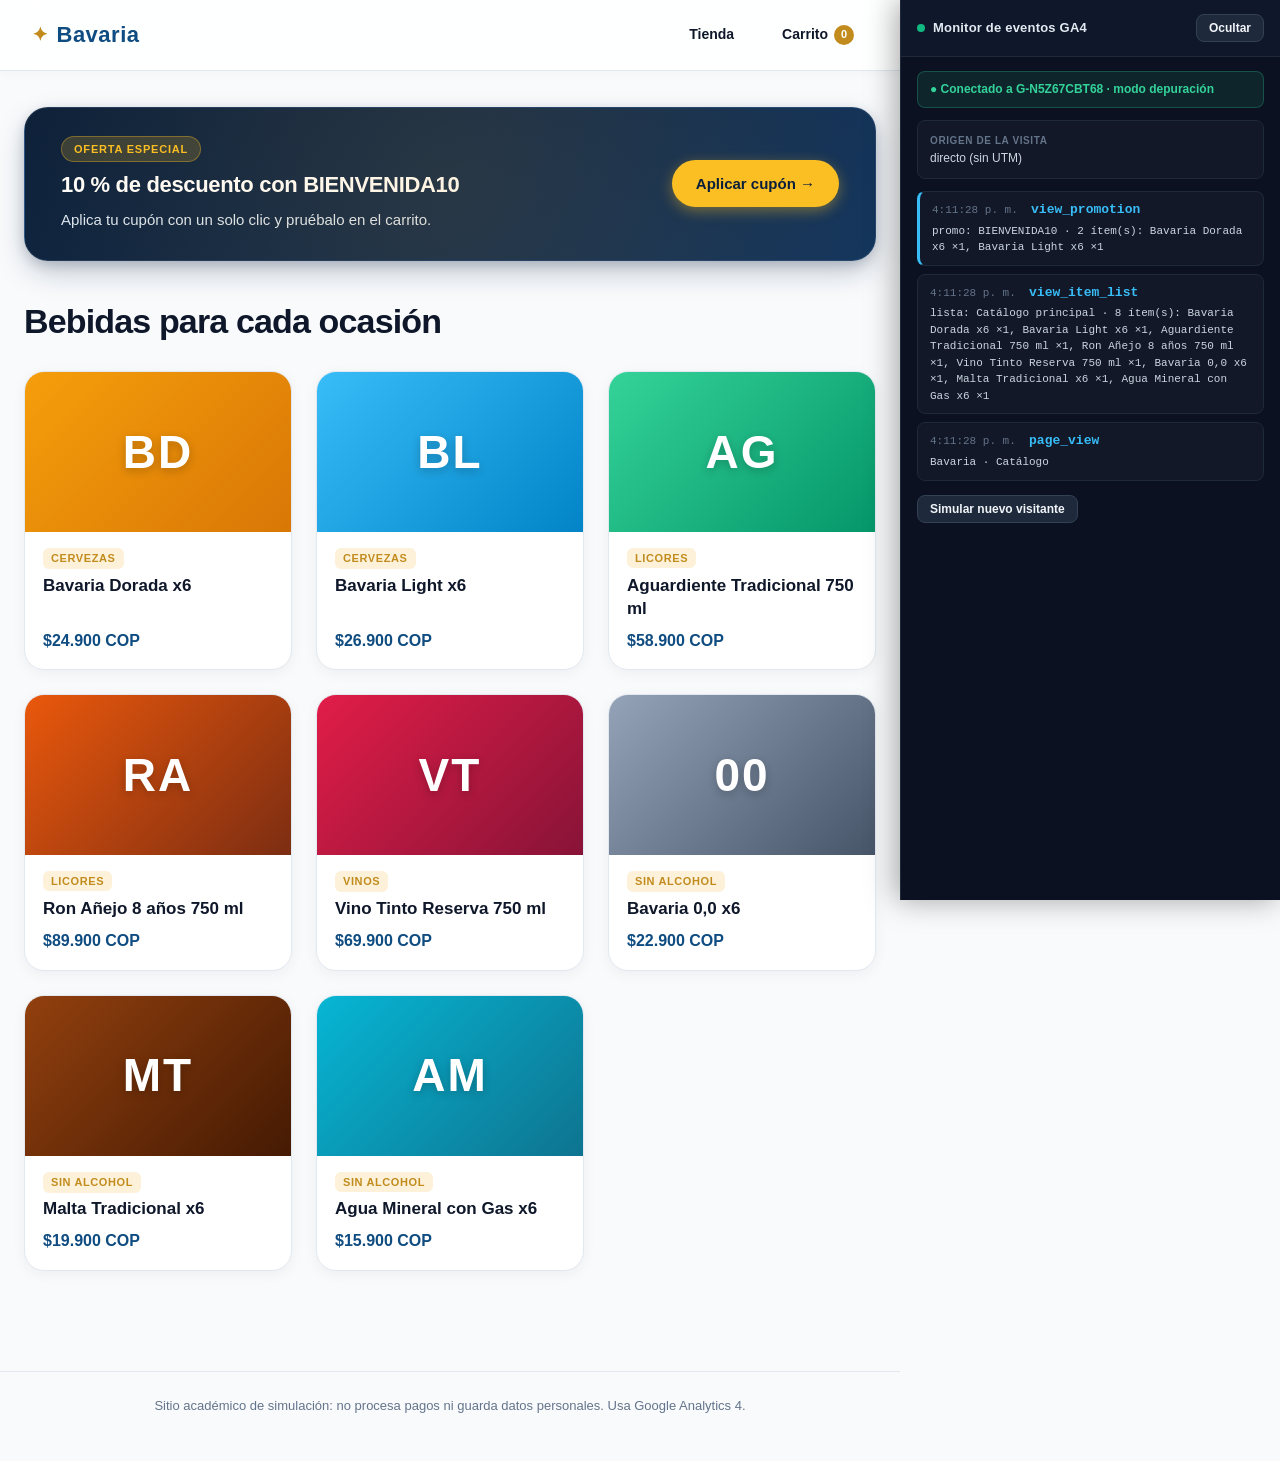
<file: index.html>
<!DOCTYPE html>
<html lang="es"><head><meta charset="utf-8"><meta name="viewport" content="width=device-width,initial-scale=1">
<title>Bavaria · Catálogo</title><link rel="stylesheet" href="css/estilos.css"></head>
<body>
<main><section id="banner" class="banner" role="button" tabindex="0"></section><h1>Bebidas para cada ocasión</h1><div id="productos" class="grilla"></div></main>
<script src="js/config.js"></script><script src="js/analytics.js"></script><script src="js/monitor.js"></script>
<script src="js/productos.js"></script><script src="js/carrito.js"></script><script src="js/catalogo.js"></script>
</body></html>
</file>
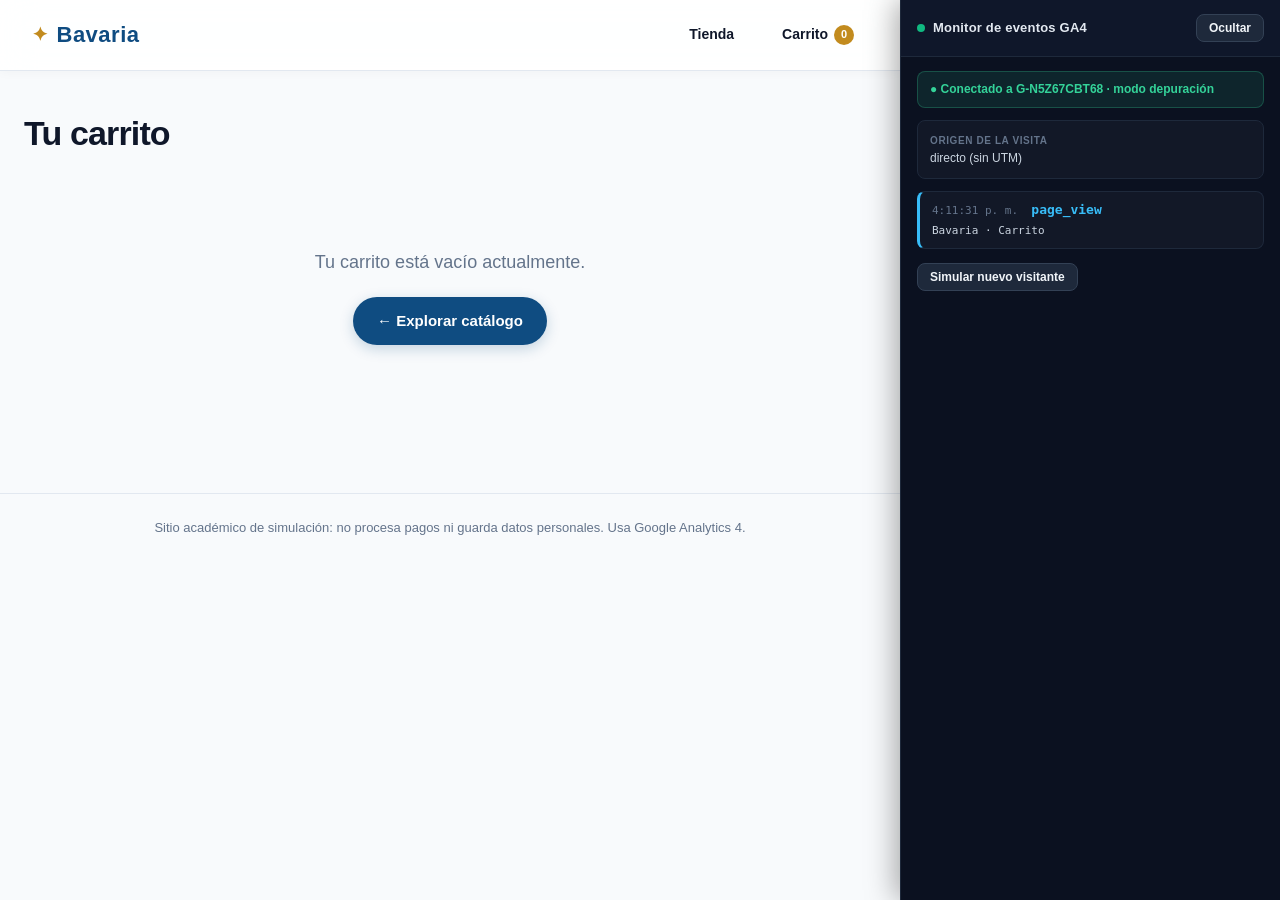
<file: carrito.html>
<!DOCTYPE html>
<html lang="es"><head><meta charset="utf-8"><meta name="viewport" content="width=device-width,initial-scale=1">
<title>Bavaria · Carrito</title><link rel="stylesheet" href="css/estilos.css"></head>
<body>
<main><h1>Tu carrito</h1><div id="carrito"></div></main>
<script src="js/config.js"></script><script src="js/analytics.js"></script><script src="js/monitor.js"></script>
<script src="js/productos.js"></script><script src="js/carrito.js"></script><script src="js/pagina-carrito.js"></script>
</body></html>
</file>
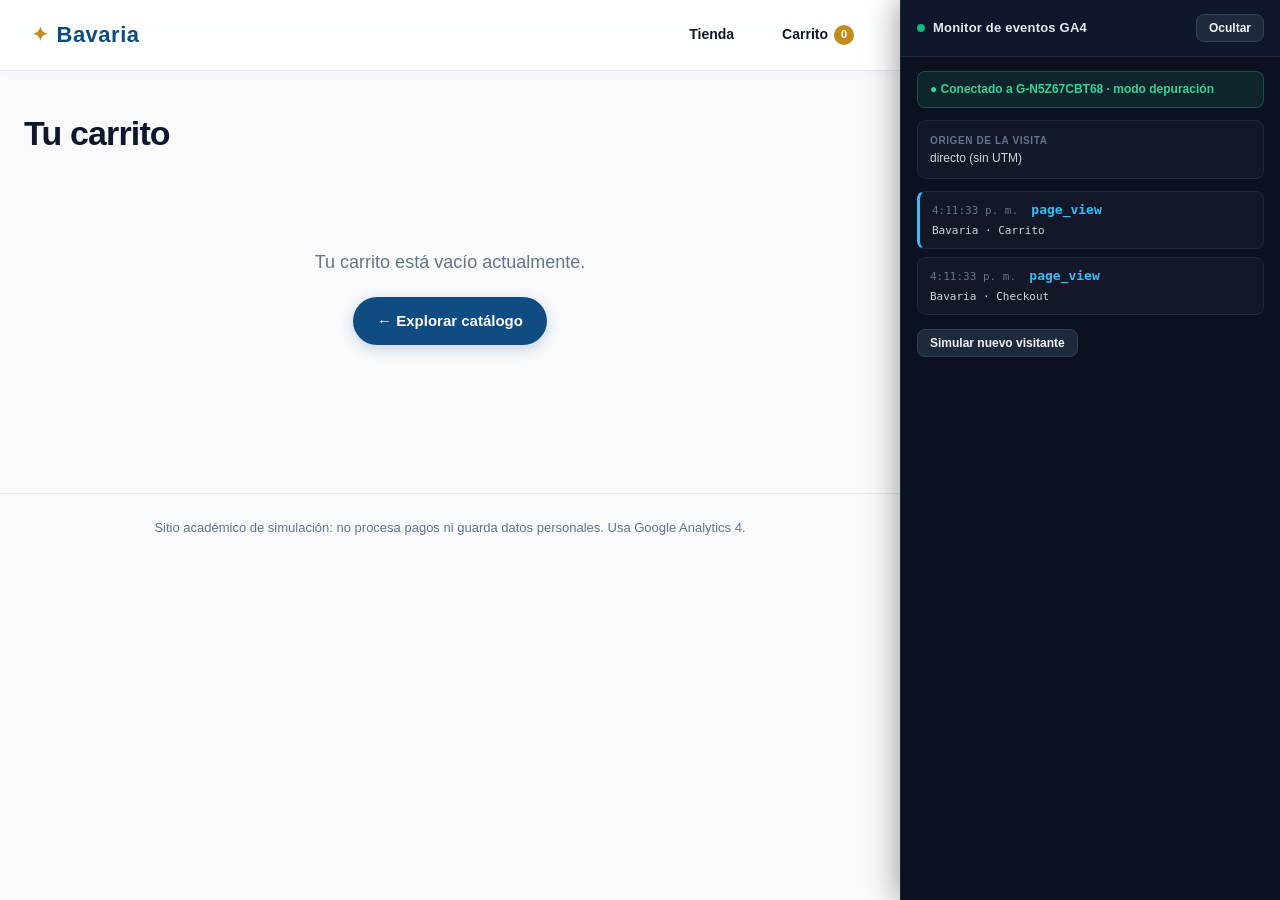
<file: checkout.html>
<!DOCTYPE html>
<html lang="es"><head><meta charset="utf-8"><meta name="viewport" content="width=device-width,initial-scale=1">
<title>Bavaria · Checkout</title><link rel="stylesheet" href="css/estilos.css"></head>
<body>
<main><h1>Checkout</h1><div id="checkout"></div></main>
<script src="js/config.js"></script><script src="js/analytics.js"></script><script src="js/monitor.js"></script>
<script src="js/productos.js"></script><script src="js/carrito.js"></script><script src="js/checkout.js"></script>
</body></html>
</file>
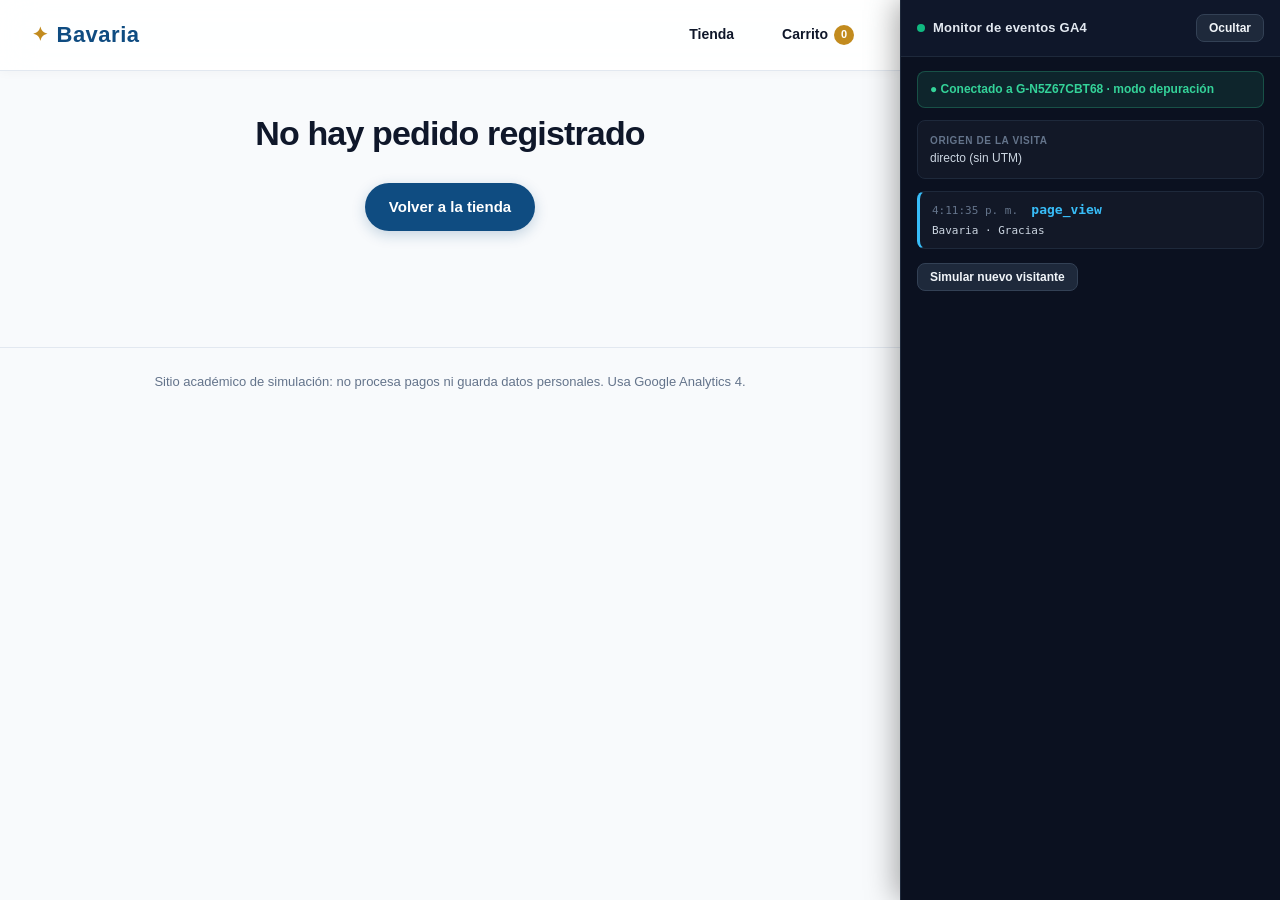
<file: gracias.html>
<!DOCTYPE html>
<html lang="es"><head><meta charset="utf-8"><meta name="viewport" content="width=device-width,initial-scale=1">
<title>Bavaria · Gracias</title><link rel="stylesheet" href="css/estilos.css"></head>
<body>
<main id="gracias"></main>
<script src="js/config.js"></script><script src="js/analytics.js"></script><script src="js/monitor.js"></script>
<script src="js/productos.js"></script><script src="js/carrito.js"></script><script src="js/gracias.js"></script>
</body></html>
</file>
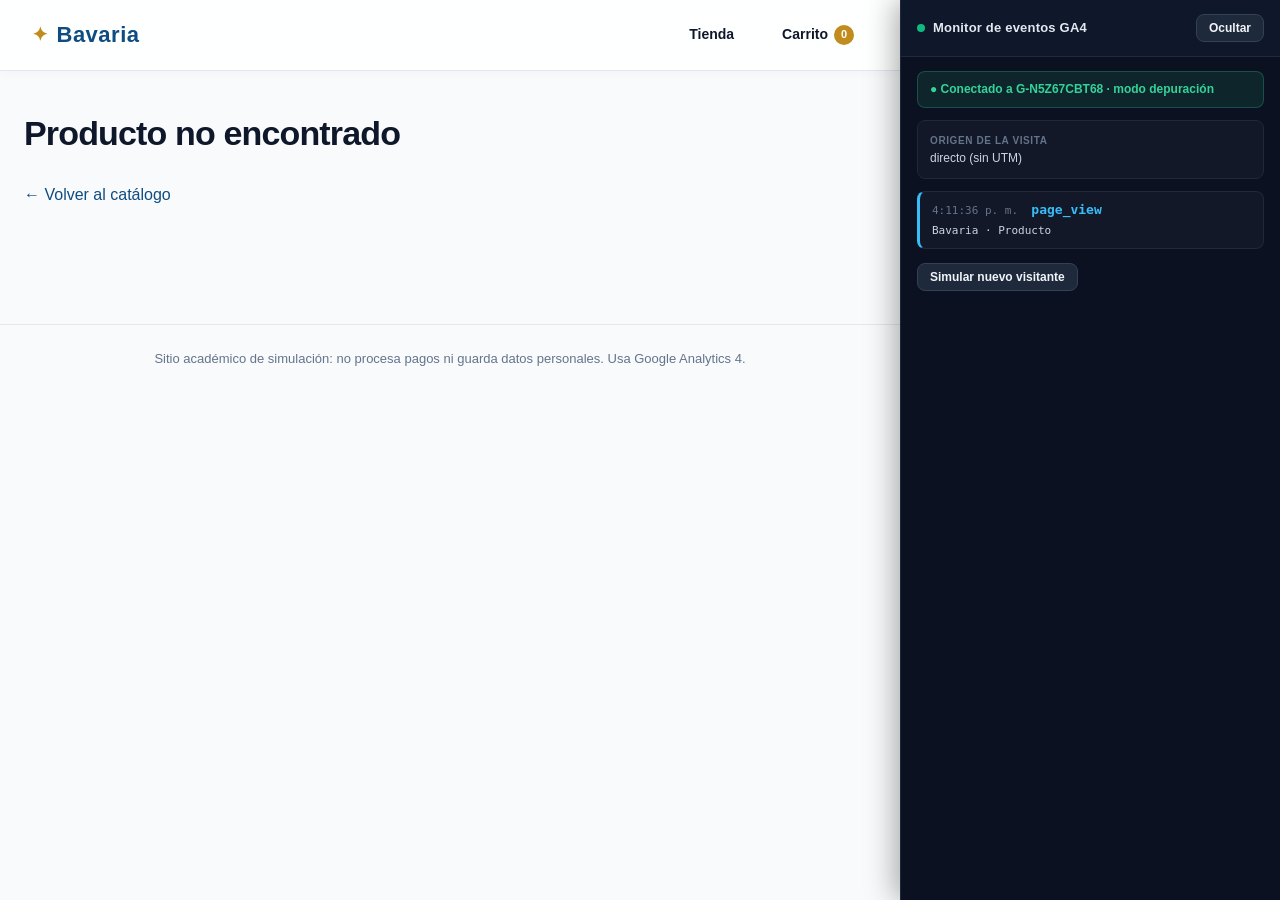
<file: producto.html>
<!DOCTYPE html>
<html lang="es"><head><meta charset="utf-8"><meta name="viewport" content="width=device-width,initial-scale=1">
<title>Bavaria · Producto</title><link rel="stylesheet" href="css/estilos.css"></head>
<body>
<main id="detalle"></main>
<script src="js/config.js"></script><script src="js/analytics.js"></script><script src="js/monitor.js"></script>
<script src="js/productos.js"></script><script src="js/carrito.js"></script><script src="js/producto.js"></script>
</body></html>
</file>
<file: css/estilos.css>
/* ============================================================
   Bavaria · Laboratorio GA4 — Sistema de Diseño y Animaciones
   ============================================================ */

:root {
  /* Escala de Color Principal - Azul Bavaria */
  --az-50: #f0f6fc;
  --az-100: #dceaf7;
  --az-light: #e8f2fa;
  --az-300: #7eb3df;
  --az: #0f4c81;          /* Azul Real Bavaria */
  --az-hover: #0a365c;    /* Azul profundo hover */
  --az-dark: #072540;
  --az-glow: rgba(15, 76, 129, 0.22);

  /* Escala de Color Acento - Dorado Cervecero / Ámbar */
  --oro-50: #fefaf0;
  --oro-light: #fdf2d9;
  --oro-300: #f6c453;
  --oro: #c28b1e;         /* Oro cálido con contraste AA */
  --oro-hover: #a17013;
  --oro-dark: #7a5309;
  --oro-glow: rgba(194, 139, 30, 0.28);
  --oro-vibrante: #f59e0b;

  /* Superficies y Neutros */
  --bg: #f8fafc;          /* Slate 50 limpio */
  --card-bg: #ffffff;
  --tx: #0f172a;          /* Slate 900: texto principal nítido */
  --tx-muted: #64748b;    /* Slate 500: secundario accesible */
  --gr: #64748b;          /* Alias retrocompatible */
  --ln: #e2e8f0;          /* Borde sutil slate 200 */
  --ln-subtle: #f1f5f9;

  /* Estados Semánticos */
  --ok: #10b981;          /* Verde esmeralda */
  --ok-bg: #ecfdf5;
  --err: #ef4444;         /* Rojo error */
  --err-bg: #fef2f2;
}

* {
  box-sizing: border-box;
}

body {
  margin: 0;
  font: 16px/1.55 -apple-system, BlinkMacSystemFont, "Segoe UI", Roboto, "Helvetica Neue", Arial, sans-serif;
  background: var(--bg);
  color: var(--tx);
  padding-right: 380px;
  transition: padding-right 0.3s cubic-bezier(0.16, 1, 0.3, 1);
  -webkit-font-smoothing: antialiased;
}

body.mon-min {
  padding-right: 0;
}

/* ------------------------------------------------------------
   Cabecera y Navegación
   ------------------------------------------------------------ */
.cab {
  position: sticky;
  top: 0;
  z-index: 10;
  display: flex;
  justify-content: space-between;
  align-items: center;
  padding: 16px 32px;
  background: rgba(255, 255, 255, 0.88);
  backdrop-filter: saturate(180%) blur(16px);
  -webkit-backdrop-filter: saturate(180%) blur(16px);
  border-bottom: 1px solid var(--ln);
  box-shadow: 0 2px 10px rgba(15, 23, 42, 0.03);
}

.marca {
  font-weight: 800;
  font-size: 22px;
  letter-spacing: 0.5px;
  color: var(--az);
  text-decoration: none;
  display: inline-flex;
  align-items: center;
  gap: 8px;
  transition: transform 0.25s ease, color 0.25s ease;
}

.marca:hover {
  transform: translateY(-1px);
  color: var(--oro);
}

.marca-corona {
  color: var(--oro);
  font-size: 19px;
  display: inline-block;
  transition: transform 0.4s cubic-bezier(0.34, 1.56, 0.64, 1);
}

.marca:hover .marca-corona {
  transform: rotate(25deg) scale(1.25);
}

.cab nav {
  display: flex;
  align-items: center;
  gap: 12px;
}

.cab nav a {
  margin-left: 8px;
  color: var(--tx);
  text-decoration: none;
  font-size: 14px;
  font-weight: 600;
  padding: 8px 14px;
  border-radius: 10px;
  transition: all 0.2s ease;
  display: inline-flex;
  align-items: center;
  gap: 6px;
}

.cab nav a:hover {
  color: var(--az);
  background: var(--az-light);
}

.badge-cnt {
  display: inline-flex;
  align-items: center;
  justify-content: center;
  min-width: 20px;
  height: 20px;
  padding: 0 6px;
  border-radius: 10px;
  background: var(--oro);
  color: #fff;
  font-size: 11px;
  font-weight: 700;
  transition: transform 0.2s cubic-bezier(0.34, 1.56, 0.64, 1);
}

.badge-cnt.pop {
  animation: badgePop 0.45s cubic-bezier(0.34, 1.56, 0.64, 1);
}

@keyframes badgePop {
  0% { transform: scale(1); }
  45% { transform: scale(1.4); background: var(--oro-vibrante); }
  100% { transform: scale(1); }
}

/* ------------------------------------------------------------
   Estructura Principal
   ------------------------------------------------------------ */
main {
  max-width: 1040px;
  margin: 0 auto;
  padding: 36px 24px 60px;
}

h1 {
  font-size: 34px;
  font-weight: 800;
  letter-spacing: -0.025em;
  margin: 0 0 24px;
  color: var(--tx);
}

h2 {
  font-size: 22px;
  font-weight: 700;
  letter-spacing: -0.015em;
  color: var(--tx);
}

a {
  color: var(--az);
  text-decoration: none;
  transition: color 0.2s ease;
}

a:hover {
  color: var(--az-hover);
}

small, .nota {
  color: var(--gr);
  font-size: 14px;
  line-height: 1.5;
}

.err {
  color: var(--err);
  font-size: 13px;
  min-height: 1.2em;
  font-weight: 500;
  margin-top: 4px;
}

/* ------------------------------------------------------------
   Banner Promocional Animado
   ------------------------------------------------------------ */
.banner {
  display: flex;
  justify-content: space-between;
  align-items: center;
  gap: 20px;
  background: linear-gradient(135deg, #091e3a 0%, #10345f 50%, #174a85 100%);
  background-size: 200% 200%;
  animation: bannerGradient 10s ease infinite;
  color: #fff;
  border-radius: 24px;
  padding: 28px 36px;
  margin-bottom: 34px;
  cursor: pointer;
  box-shadow: 0 12px 30px -4px rgba(9, 30, 58, 0.28), 0 4px 12px rgba(9, 30, 58, 0.15);
  border: 1px solid rgba(255, 255, 255, 0.1);
  position: relative;
  overflow: hidden;
  transition: transform 0.25s ease, box-shadow 0.25s ease;
}

.banner::before {
  content: "";
  position: absolute;
  top: -50%;
  left: -50%;
  width: 200%;
  height: 200%;
  background: radial-gradient(circle, rgba(245, 158, 11, 0.12) 0%, transparent 60%);
  pointer-events: none;
  animation: bannerOrb 8s ease-in-out infinite alternate;
}

@keyframes bannerGradient {
  0% { background-position: 0% 50%; }
  50% { background-position: 100% 50%; }
  100% { background-position: 0% 50%; }
}

@keyframes bannerOrb {
  0% { transform: translate(-10%, -10%); }
  100% { transform: translate(15%, 15%); }
}

.banner:hover {
  transform: translateY(-3px);
  box-shadow: 0 18px 36px -4px rgba(9, 30, 58, 0.38);
}

.banner h2 {
  margin: 6px 0;
  color: #ffffff;
}

.banner p {
  margin: 0;
  color: #dce7f3;
  font-size: 15px;
}

.banner small {
  color: #fbbf24;
  font-weight: 700;
  text-transform: uppercase;
  letter-spacing: 0.8px;
  font-size: 11px;
  background: rgba(251, 191, 36, 0.18);
  padding: 4px 12px;
  border-radius: 20px;
  display: inline-block;
  border: 1px solid rgba(251, 191, 36, 0.35);
}

.banner .btn {
  background: #fbbf24;
  color: #091e3a;
  font-weight: 700;
  box-shadow: 0 4px 14px rgba(251, 191, 36, 0.4);
  position: relative;
  z-index: 1;
}

.banner .btn:hover {
  background: #f59e0b;
  transform: translateY(-2px) scale(1.02);
  box-shadow: 0 8px 22px rgba(251, 191, 36, 0.55);
}

/* ------------------------------------------------------------
   Grilla y Tarjetas de Producto
   ------------------------------------------------------------ */
.grilla {
  display: grid;
  grid-template-columns: repeat(auto-fill, minmax(220px, 1fr));
  gap: 24px;
}

.tarjeta {
  background: var(--card-bg);
  border-radius: 20px;
  text-decoration: none;
  color: inherit;
  overflow: hidden;
  box-shadow: 0 3px 14px rgba(15, 23, 42, 0.05);
  border: 1px solid var(--ln);
  display: flex;
  flex-direction: column;
  transition: transform 0.28s cubic-bezier(0.34, 1.56, 0.64, 1), box-shadow 0.28s ease, border-color 0.28s ease;
  animation: cardFadeIn 0.45s cubic-bezier(0.16, 1, 0.3, 1) both;
  animation-delay: calc(var(--card-idx, 0) * 0.045s);
}

@keyframes cardFadeIn {
  from {
    opacity: 0;
    transform: translateY(16px);
  }
  to {
    opacity: 1;
    transform: translateY(0);
  }
}

.tarjeta:hover {
  transform: translateY(-6px) scale(1.015);
  box-shadow: 0 16px 32px -4px rgba(15, 76, 129, 0.14), 0 6px 12px -2px rgba(15, 76, 129, 0.06);
  border-color: rgba(15, 76, 129, 0.3);
}

.tarjeta .inf {
  padding: 16px 18px;
  display: flex;
  flex-direction: column;
  flex: 1;
}

.tarjeta h3 {
  margin: 6px 0 8px;
  font-size: 17px;
  font-weight: 700;
  color: var(--tx);
  line-height: 1.35;
}

.tarjeta p {
  margin: auto 0 0;
  color: var(--az);
  font-size: 16px;
}

.cat-tag {
  display: inline-block;
  font-size: 11px;
  font-weight: 700;
  text-transform: uppercase;
  letter-spacing: 0.6px;
  color: var(--oro);
  background: var(--oro-light);
  padding: 2px 8px;
  border-radius: 6px;
  align-self: flex-start;
}

/* ------------------------------------------------------------
   Bloques Visuales de Producto con Destello Animado
   ------------------------------------------------------------ */
.vis {
  height: 160px;
  display: flex;
  align-items: center;
  justify-content: center;
  font-size: 46px;
  font-weight: 800;
  color: #fff;
  letter-spacing: 2px;
  position: relative;
  overflow: hidden;
  user-select: none;
}

.vis::after {
  content: "";
  position: absolute;
  top: -60%;
  left: -70%;
  width: 45%;
  height: 220%;
  background: linear-gradient(to right, rgba(255,255,255,0) 0%, rgba(255,255,255,0.3) 50%, rgba(255,255,255,0) 100%);
  transform: rotate(25deg);
  pointer-events: none;
  opacity: 0;
}

.tarjeta:hover .vis::after,
.vis.grande:hover::after {
  opacity: 1;
  animation: shineSweep 0.85s ease-out;
}

@keyframes shineSweep {
  0% { left: -70%; }
  100% { left: 150%; }
}

.vis-sigla {
  position: relative;
  z-index: 1;
  text-shadow: 0 3px 10px rgba(0, 0, 0, 0.22);
  transition: transform 0.3s cubic-bezier(0.34, 1.56, 0.64, 1);
}

.tarjeta:hover .vis-sigla {
  transform: scale(1.08);
}

.vis.grande {
  height: 340px;
  border-radius: 24px;
  font-size: 84px;
  box-shadow: 0 10px 25px -5px rgba(15, 23, 42, 0.12);
  animation: grandeFloat 6s ease-in-out infinite alternate;
}

@keyframes grandeFloat {
  0% { transform: translateY(0); }
  100% { transform: translateY(-6px); }
}

/* ------------------------------------------------------------
   Botones y Elementos Interactivos
   ------------------------------------------------------------ */
.btn {
  display: inline-flex;
  align-items: center;
  justify-content: center;
  gap: 8px;
  background: var(--az);
  color: #fff;
  border: 0;
  border-radius: 980px;
  padding: 12px 24px;
  font-size: 15px;
  font-weight: 600;
  cursor: pointer;
  text-decoration: none;
  white-space: nowrap;
  box-shadow: 0 4px 14px var(--az-glow);
  transition: all 0.22s cubic-bezier(0.4, 0, 0.2, 1);
  position: relative;
  outline: none;
}

.btn:hover {
  background: var(--az-hover);
  transform: translateY(-2px);
  box-shadow: 0 8px 20px var(--az-glow);
  color: #fff;
}

.btn:active {
  transform: translateY(0) scale(0.98);
}

.btn.sec {
  background: #f1f5f9;
  color: var(--tx);
  box-shadow: none;
  border: 1px solid var(--ln);
}

.btn.sec:hover {
  background: #e2e8f0;
  transform: translateY(-1px);
}

.btn:disabled {
  opacity: 0.55;
  cursor: not-allowed;
  transform: none !important;
  box-shadow: none !important;
}

.enlace {
  background: none;
  border: 0;
  color: var(--az);
  cursor: pointer;
  padding: 4px 0 12px;
  font-size: 14px;
  font-weight: 600;
  display: inline-flex;
  align-items: center;
  gap: 4px;
  transition: color 0.2s, transform 0.2s;
}

.enlace:hover {
  color: var(--az-hover);
  text-decoration: underline;
}

/* ------------------------------------------------------------
   Layout de 2 Columnas y Cajas
   ------------------------------------------------------------ */
.dos {
  display: grid;
  grid-template-columns: 1fr 1fr;
  gap: 32px;
  align-items: start;
}

.detalle-anim {
  animation: fadeInUp 0.4s cubic-bezier(0.16, 1, 0.3, 1) both;
}

@keyframes fadeInUp {
  from {
    opacity: 0;
    transform: translateY(14px);
  }
  to {
    opacity: 1;
    transform: translateY(0);
  }
}

.caja {
  background: var(--card-bg);
  border-radius: 18px;
  padding: 24px;
  margin-bottom: 16px;
  box-shadow: 0 3px 12px rgba(15, 23, 42, 0.05);
  border: 1px solid var(--ln);
  transition: border-color 0.2s ease;
}

.fila {
  display: flex;
  justify-content: space-between;
  align-items: center;
  gap: 12px;
  padding: 8px 0;
}

.tot {
  font-weight: 800;
  font-size: 17px;
  border-top: 1.5px solid var(--ln);
  margin-top: 10px;
  padding-top: 12px;
  color: var(--tx);
}

.ctl {
  display: flex;
  gap: 8px;
  align-items: center;
}

.ctl button {
  border: 1.5px solid var(--ln);
  background: #fff;
  border-radius: 8px;
  padding: 5px 12px;
  cursor: pointer;
  font-weight: 700;
  font-size: 14px;
  color: var(--tx);
  transition: all 0.18s cubic-bezier(0.4, 0, 0.2, 1);
}

.ctl button:hover {
  background: var(--az-light);
  border-color: var(--az);
  color: var(--az);
  transform: scale(1.08);
}

.ctl button:active {
  transform: scale(0.92);
}

.ctl .btn-del {
  color: var(--err);
  font-weight: 600;
}

.ctl .btn-del:hover {
  background: var(--err-bg);
  border-color: var(--err);
  color: var(--err);
}

/* ------------------------------------------------------------
   Formularios e Inputs
   ------------------------------------------------------------ */
label {
  display: block;
  margin: 14px 0 6px;
  font-size: 14px;
  font-weight: 600;
  color: var(--tx-muted);
}

input, select {
  display: block;
  width: 100%;
  margin-top: 6px;
  padding: 11px 14px;
  border: 1.5px solid var(--ln);
  border-radius: 12px;
  font-size: 15px;
  background: #fff;
  color: var(--tx);
  transition: border-color 0.2s ease, box-shadow 0.2s ease;
  outline: none;
}

input:focus, select:focus {
  border-color: var(--az);
  box-shadow: 0 0 0 3px var(--az-light);
}

input:disabled, select:disabled {
  background: #f1f5f9;
  color: var(--tx-muted);
  cursor: not-allowed;
}

fieldset {
  border: 1.5px solid var(--ln);
  border-radius: 14px;
  padding: 14px 18px;
  margin: 16px 0;
}

legend {
  font-size: 13px;
  font-weight: 700;
  text-transform: uppercase;
  letter-spacing: 0.5px;
  color: var(--tx-muted);
  padding: 0 6px;
}

.op {
  display: flex;
  align-items: center;
  gap: 10px;
  color: var(--tx);
  margin: 8px 0;
  font-weight: 500;
  cursor: pointer;
}

.op input {
  width: auto;
  margin: 0;
  accent-color: var(--az);
  cursor: pointer;
}

.oculto {
  display: none !important;
}

#p2:not(.oculto) {
  animation: slideDownFade 0.4s cubic-bezier(0.16, 1, 0.3, 1) both;
}

@keyframes slideDownFade {
  from {
    opacity: 0;
    transform: translateY(-12px);
  }
  to {
    opacity: 1;
    transform: translateY(0);
  }
}

/* ------------------------------------------------------------
   Notificaciones Toast y Estados de Éxito
   ------------------------------------------------------------ */
.toast-agregado {
  display: inline-flex;
  align-items: center;
  gap: 6px;
  color: #047857;
  font-weight: 600;
  background: #ecfdf5;
  padding: 8px 14px;
  border-radius: 10px;
  border: 1px solid #a7f3d0;
  animation: toastFade 0.35s cubic-bezier(0.16, 1, 0.3, 1) both;
  font-size: 14px;
  margin-top: 10px;
}

.toast-check {
  font-weight: 800;
  font-size: 16px;
}

.enlace-toast {
  color: var(--az);
  font-weight: 700;
  margin-left: 10px;
  text-decoration: underline;
}

@keyframes toastFade {
  from {
    opacity: 0;
    transform: translateY(6px);
  }
  to {
    opacity: 1;
    transform: translateY(0);
  }
}

/* Ícono de éxito animado en gracias.html */
.tarjeta-gracias {
  text-align: center;
  max-width: 640px;
  margin: 0 auto;
}

.icono-exito {
  width: 76px;
  height: 76px;
  margin: 0 auto 20px;
  display: flex;
  align-items: center;
  justify-content: center;
}

.icono-exito svg {
  width: 76px;
  height: 76px;
  border-radius: 50%;
  display: block;
  stroke-width: 3.5;
  stroke: #10b981;
  stroke-miterlimit: 10;
  animation: iconoScale 0.35s ease-in-out 0.75s both;
}

.circulo-exito {
  stroke-dasharray: 166;
  stroke-dashoffset: 166;
  stroke-width: 3.5;
  stroke-miterlimit: 10;
  stroke: #10b981;
  fill: none;
  animation: strokeCircle 0.6s cubic-bezier(0.65, 0, 0.45, 1) forwards;
}

.check-exito {
  transform-origin: 50% 50%;
  stroke-dasharray: 48;
  stroke-dashoffset: 48;
  stroke: #10b981;
  animation: strokeCheck 0.35s cubic-bezier(0.65, 0, 0.45, 1) 0.55s forwards;
}

@keyframes strokeCircle {
  100% { stroke-dashoffset: 0; }
}

@keyframes strokeCheck {
  100% { stroke-dashoffset: 0; }
}

@keyframes iconoScale {
  0%, 100% { transform: none; }
  50% { transform: scale3d(1.15, 1.15, 1); }
}

/* ------------------------------------------------------------
   Pie de Página
   ------------------------------------------------------------ */
.pie {
  max-width: 1040px;
  margin: 40px auto 20px;
  padding: 24px;
  color: var(--tx-muted);
  font-size: 13px;
  border-top: 1px solid var(--ln);
  text-align: center;
  line-height: 1.6;
}

/* ------------------------------------------------------------
   Monitor de Eventos GA4 (Panel Lateral / Inferior)
   ------------------------------------------------------------ */
#monitor {
  position: fixed;
  top: 0;
  right: 0;
  width: 380px;
  height: 100vh;
  background: #0b1120;
  color: #f1f5f9;
  z-index: 25;
  display: flex;
  flex-direction: column;
  font-size: 13px;
  box-shadow: -4px 0 28px rgba(0, 0, 0, 0.35);
  border-left: 1px solid #1e293b;
  transition: transform 0.3s cubic-bezier(0.16, 1, 0.3, 1), width 0.3s ease, height 0.3s ease;
}

.mon-top {
  display: flex;
  justify-content: space-between;
  align-items: center;
  padding: 14px 16px;
  background: #0f172a;
  border-bottom: 1px solid #1e293b;
}

.mon-top strong {
  display: flex;
  align-items: center;
  gap: 8px;
  font-size: 13px;
  font-weight: 700;
  color: #e2e8f0;
  letter-spacing: 0.2px;
}

.mon-pulse {
  display: inline-block;
  width: 8px;
  height: 8px;
  border-radius: 50%;
  background: #10b981;
  box-shadow: 0 0 0 0 rgba(16, 185, 129, 0.7);
  animation: pulseLive 1.8s infinite;
}

@keyframes pulseLive {
  0% { transform: scale(0.95); box-shadow: 0 0 0 0 rgba(16, 185, 129, 0.7); }
  70% { transform: scale(1.15); box-shadow: 0 0 0 7px rgba(16, 185, 129, 0); }
  100% { transform: scale(0.95); box-shadow: 0 0 0 0 rgba(16, 185, 129, 0); }
}

.mon-top button, #mon-reset {
  background: #1e293b;
  color: #f1f5f9;
  border: 1px solid #334155;
  border-radius: 8px;
  padding: 6px 12px;
  cursor: pointer;
  font-size: 12px;
  font-weight: 600;
  transition: all 0.2s ease;
}

.mon-top button:hover, #mon-reset:hover {
  background: #334155;
  border-color: #475569;
  transform: translateY(-1px);
}

.mon-cuerpo {
  padding: 14px 16px;
  overflow-y: auto;
  flex: 1;
}

.mon-ok {
  color: #34d399;
  font-weight: 600;
  background: rgba(52, 211, 153, 0.1);
  padding: 8px 12px;
  border-radius: 8px;
  border: 1px solid rgba(52, 211, 153, 0.25);
  margin-bottom: 12px;
  font-size: 12px;
}

.mon-no {
  color: #f87171;
  font-weight: 600;
  background: rgba(248, 113, 113, 0.1);
  padding: 8px 12px;
  border-radius: 8px;
  border: 1px solid rgba(248, 113, 113, 0.25);
  margin-bottom: 12px;
  font-size: 12px;
}

.mon-or {
  margin: 12px 0;
  color: #cbd5e1;
  background: rgba(255, 255, 255, 0.03);
  padding: 10px 12px;
  border-radius: 8px;
  border: 1px solid #1e293b;
  font-size: 12px;
}

.mon-or span {
  color: #64748b;
  font-size: 10px;
  font-weight: 700;
  letter-spacing: 0.6px;
  text-transform: uppercase;
}

#mon-lista {
  list-style: none;
  padding: 0;
  margin: 0 0 14px;
}

.mon-item {
  padding: 9px 12px;
  margin-bottom: 8px;
  border-radius: 8px;
  background: rgba(255, 255, 255, 0.03);
  border: 1px solid #1e293b;
  font-family: ui-monospace, Menlo, Monaco, "Cascadia Mono", monospace;
  font-size: 12px;
  line-height: 1.45;
  transition: all 0.2s ease;
}

.mon-item:hover {
  background: rgba(255, 255, 255, 0.06);
  border-color: #334155;
}

.mon-item-nuevo {
  animation: eventSlideIn 0.38s cubic-bezier(0.16, 1, 0.3, 1) both;
  border-left: 3.5px solid #38bdf8;
}

@keyframes eventSlideIn {
  from {
    opacity: 0;
    transform: translateX(18px);
    background: rgba(56, 189, 248, 0.18);
  }
  to {
    opacity: 1;
    transform: translateX(0);
    background: rgba(255, 255, 255, 0.03);
  }
}

#mon-lista .h {
  color: #64748b;
  font-size: 11px;
}

#mon-lista b {
  color: #38bdf8;
  font-size: 13px;
  margin-left: 6px;
}

#mon-lista small {
  color: #cbd5e1;
  display: block;
  margin-top: 3px;
  word-break: break-word;
  font-size: 11px;
}

#monitor.min {
  width: auto;
  height: auto;
  top: 14px;
  right: 14px;
  border-radius: 12px;
  border: 1px solid #334155;
  box-shadow: 0 4px 14px rgba(0, 0, 0, 0.25);
  overflow: hidden;
}

#monitor.min .mon-cuerpo, #monitor.min strong {
  display: none;
}

/* ------------------------------------------------------------
   Diseño Adaptativo / Responsivo
   ------------------------------------------------------------ */
@media (max-width: 1100px) {
  .dos {
    grid-template-columns: 1fr;
    gap: 24px;
  }
}

@media (max-width: 819px) {
  body {
    padding-right: 0;
    padding-bottom: 300px;
  }

  body.mon-min {
    padding-bottom: 0;
  }

  .cab {
    padding: 14px 18px;
  }

  #monitor {
    top: auto;
    bottom: 0;
    left: 0;
    width: 100%;
    height: 300px;
    border-left: 0;
    border-top: 1px solid #1e293b;
  }

  #monitor.min {
    left: auto;
    width: auto;
    height: auto;
    top: auto;
    bottom: 14px;
    right: 14px;
  }

  .banner {
    flex-direction: column;
    align-items: flex-start;
    padding: 22px 24px;
  }

  .vis.grande {
    height: 240px;
    font-size: 64px;
  }
}
</file>
